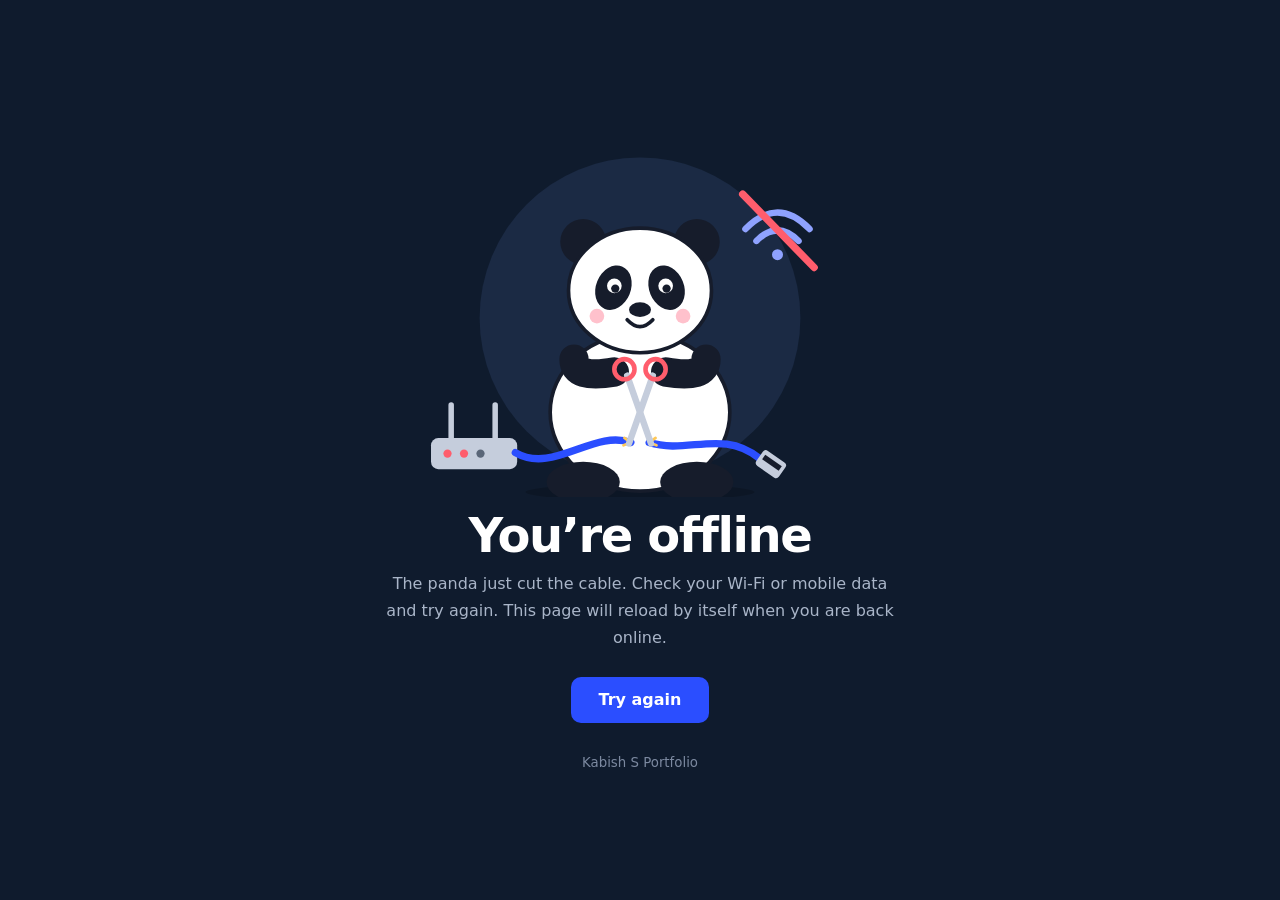
<file: offline.html>
<!DOCTYPE html>
<html lang="en-IN"><head><meta charset="utf-8"><meta name="viewport" content="width=device-width, initial-scale=1">
<title>You’re offline | Kabish S</title><meta name="robots" content="noindex"><meta name="theme-color" content="#0F1B2D">
<style>*{box-sizing:border-box}body{margin:0;min-height:100vh;display:grid;place-items:center;padding:1.5rem;background:#0F1B2D;color:#fff;font-family:system-ui,-apple-system,"Segoe UI",sans-serif;text-align:center}
main{max-width:520px}svg{width:min(100%,440px);height:auto}h1{font-size:clamp(2rem,6vw,3rem);margin:.4rem 0;letter-spacing:-.03em}
p{color:#A9B5C8;line-height:1.7;margin:0 auto 1.6rem}button{font:600 1rem system-ui,sans-serif;background:#2B4EFF;color:#fff;border:0;border-radius:10px;padding:.85rem 1.7rem;cursor:pointer}button:hover{background:#fff;color:#0F1B2D}
small{display:block;margin-top:2rem;color:#7C89A0}</style></head>
<body><main><svg xmlns="http://www.w3.org/2000/svg" viewBox="0 0 480 400" role="img" aria-labelledby="t"><title id="t">A panda cutting the internet cable with scissors</title><style>
.b1{transform-origin:240px 305px;animation:s1 1.4s ease-in-out infinite}.b2{transform-origin:240px 305px;animation:s2 1.4s ease-in-out infinite}
.sp{opacity:0;animation:bl 1.4s linear infinite}.fl{animation:fl 2.2s ease-in-out infinite}
@keyframes s1{50%{transform:rotate(18deg)}}@keyframes s2{50%{transform:rotate(-18deg)}}
@keyframes bl{0%,35%,65%,100%{opacity:0}45%,55%{opacity:1}}@keyframes fl{50%{opacity:.3}}
@media (prefers-reduced-motion:reduce){*{animation:none!important}.sp{opacity:1}}
</style><circle cx="240" cy="205" r="175" fill="#1B2A44"/><path d="M34 338V300M82 338V300" stroke="#C5CDDC" stroke-width="6" stroke-linecap="round"/><rect x="12" y="336" width="94" height="34" rx="8" fill="#C5CDDC"/><circle cx="30" cy="353" r="4.5" fill="#FF5D6C"/><circle cx="48" cy="353" r="4.5" fill="#FF5D6C"/><circle cx="66" cy="353" r="4.5" fill="#5A6678"/><g class="fl"><path d="M355 108 Q390 72 425 108M367 121 Q390 98 413 121" fill="none" stroke="#8FA2FF" stroke-width="7" stroke-linecap="round"/><circle cx="390" cy="136" r="6" fill="#8FA2FF"/></g><path d="M352 70 L430 150" stroke="#FF5D6C" stroke-width="8" stroke-linecap="round"/><ellipse cx="240" cy="395" rx="125" ry="9" fill="#000" opacity=".18"/>
<circle cx="178" cy="122" r="25" fill="#161C2B"/><circle cx="302" cy="122" r="25" fill="#161C2B"/>
<ellipse cx="240" cy="308" rx="98" ry="86" fill="#fff" stroke="#161C2B" stroke-width="4"/>
<ellipse cx="178" cy="384" rx="40" ry="22" fill="#161C2B"/><ellipse cx="302" cy="384" rx="40" ry="22" fill="#161C2B"/>
<ellipse cx="240" cy="175" rx="78" ry="68" fill="#fff" stroke="#161C2B" stroke-width="4"/>
<ellipse cx="211" cy="172" rx="19" ry="25" transform="rotate(22 211 172)" fill="#161C2B"/><ellipse cx="269" cy="172" rx="19" ry="25" transform="rotate(-22 269 172)" fill="#161C2B"/>
<circle cx="212" cy="170" r="8" fill="#fff"/><circle cx="268" cy="170" r="8" fill="#fff"/>
<circle cx="213" cy="173" r="4.5" fill="#161C2B"/><circle cx="269" cy="173" r="4.5" fill="#161C2B"/>
<circle cx="193" cy="203" r="8" fill="#FF9FB0" opacity=".65"/><circle cx="287" cy="203" r="8" fill="#FF9FB0" opacity=".65"/>
<ellipse cx="240" cy="196" rx="12" ry="8" fill="#161C2B"/><path d="M226 207 Q240 222 254 207" fill="none" stroke="#161C2B" stroke-width="4" stroke-linecap="round"/><path d="M168 250 Q168 272 212 264" fill="none" stroke="#161C2B" stroke-width="32" stroke-linecap="round"/><path d="M312 250 Q312 272 268 264" fill="none" stroke="#161C2B" stroke-width="32" stroke-linecap="round"/><path d="M104 352 C145 376 190 326 230 341" fill="none" stroke="#2B4EFF" stroke-width="8" stroke-linecap="round"/><path d="M250 341 C292 354 330 326 370 358" fill="none" stroke="#2B4EFF" stroke-width="8" stroke-linecap="round"/><path d="M230 341l-7-5M230 341l-8 3M250 341l7-5M250 341l8 3" stroke="#FFC857" stroke-width="3" stroke-linecap="round"/><g transform="rotate(35 382 364)"><rect x="368" y="354" width="30" height="20" rx="4" fill="#C5CDDC"/><rect x="372" y="359" width="22" height="6" fill="#161C2B"/></g><g class="b1"><line x1="226" y1="268" x2="252" y2="342" stroke="#C5CDDC" stroke-width="7" stroke-linecap="round"/><circle cx="223" cy="261" r="11" fill="none" stroke="#FF5D6C" stroke-width="5"/></g><g class="b2"><line x1="254" y1="268" x2="228" y2="342" stroke="#C5CDDC" stroke-width="7" stroke-linecap="round"/><circle cx="257" cy="261" r="11" fill="none" stroke="#FF5D6C" stroke-width="5"/></g><g class="sp" stroke="#FFC857" stroke-width="4" stroke-linecap="round"><path d="M240 331v-15M226 334l-11-9M254 334l11-9"/></g></svg><h1>You’re offline</h1><p>The panda just cut the cable. Check your Wi-Fi or mobile data and try again. This page will reload by itself when you are back online.</p>
<button type="button" onclick="location.reload()">Try again</button><small>Kabish S Portfolio</small></main>
<script>addEventListener('online',function(){location.reload()})</script></body></html>
</file>
